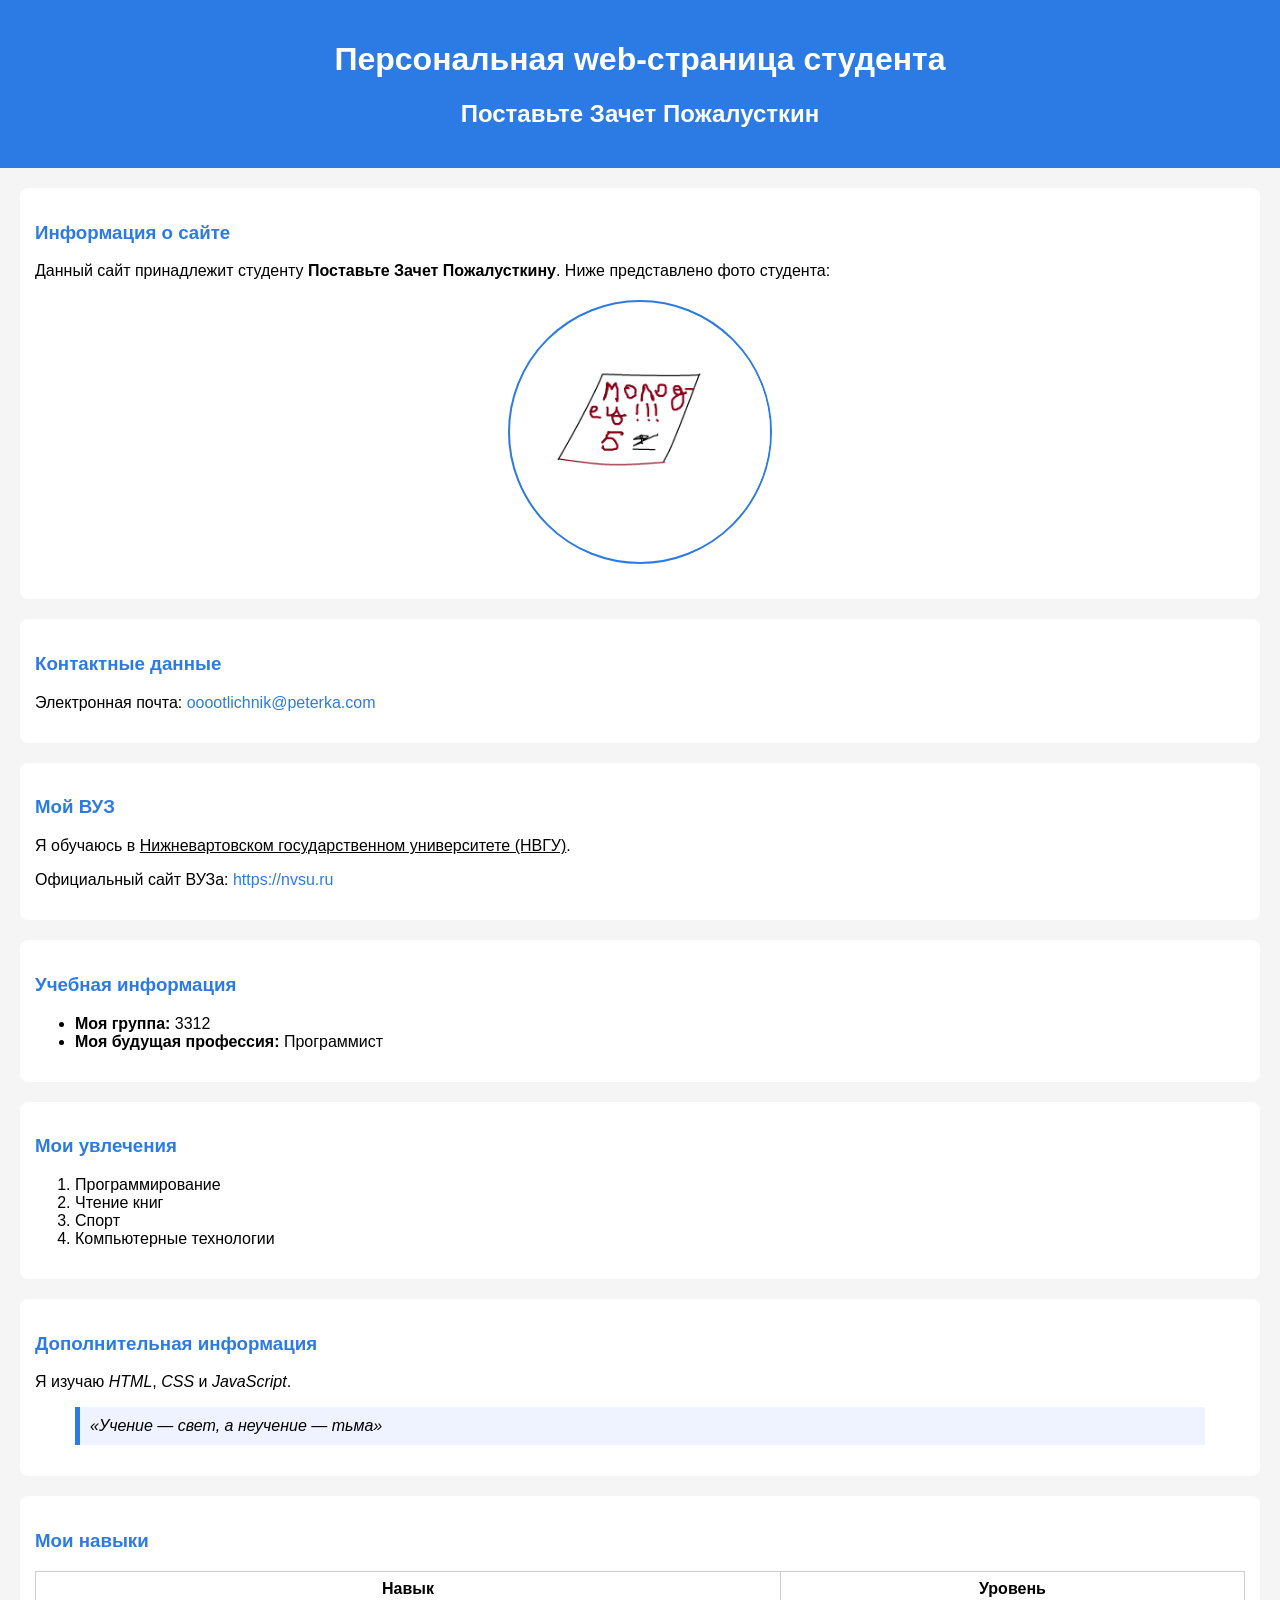
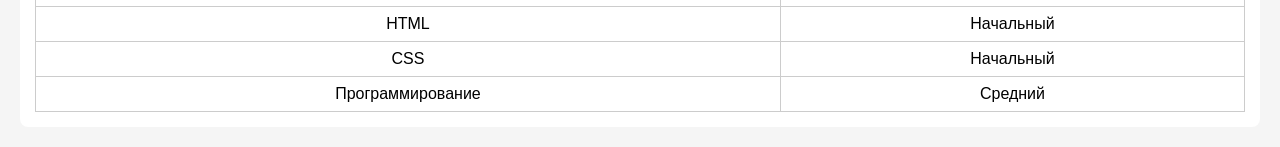
<file: index.html>
<!DOCTYPE html>
<html lang="en">
<head>
    <meta charset="UTF-8">
    <title>Персональная страница студента</title>
    <meta name="description" content="Персональная web-страница студента НВГУ">
    <meta name="author" content="Иванов Иван">
    <link rel="stylesheet" href="style.css">
</head>

<body>

    <header>
        <h1>Персональная web-страница студента</h1>
        <h2>Поставьте Зачет Пожалусткин</h2>
    </header>

    <section>
        <h3>Информация о сайте</h3>
        <p>
            Данный сайт принадлежит студенту <strong>Поставьте Зачет Пожалусткину</strong>.
            Ниже представлено фото студента:
        </p>
        <div class="photo-container">
            <img src="Без имени.jpg" alt="Фото студента" class="photo">
        </div>
    </section>

    <section>
        <h3>Контактные данные</h3>
        <p>
            Электронная почта:
            <a href="mailto:student@example.com">ooootlichnik@peterka.com</a>
        </p>
    </section>

    <section>
        <h3>Мой ВУЗ</h3>
        <p>
            Я обучаюсь в <u>Нижневартовском государственном университете (НВГУ)</u>.
        </p>
        <p>
            Официальный сайт ВУЗа:
            <a href="https://nvsu.ru" target="_blank">https://nvsu.ru</a>
        </p>
    </section>

    <section>
        <h3>Учебная информация</h3>
        <ul>
            <li><b>Моя группа:</b> 3312</li>
            <li><b>Моя будущая профессия:</b> Программист</li>
        </ul>
    </section>

    <section>
        <h3>Мои увлечения</h3>
        <ol>
            <li>Программирование</li>
            <li>Чтение книг</li>
            <li>Спорт</li>
            <li>Компьютерные технологии</li>
        </ol>
    </section>

    <section>
        <h3>Дополнительная информация</h3>
        <p>
            Я изучаю <em>HTML</em>, <em>CSS</em> и <em>JavaScript</em>.
        </p>

        <blockquote>
            «Учение — свет, а неучение — тьма»
        </blockquote>
    </section>

    <section>
        <h3>Мои навыки</h3>
        <table>
            <tr>
                <th>Навык</th>
                <th>Уровень</th>
            </tr>
            <tr>
                <td>HTML</td>
                <td>Начальный</td>
            </tr>
            <tr>
                <td>CSS</td>
                <td>Начальный</td>
            </tr>
            <tr>
                <td>Программирование</td>
                <td>Средний</td>
            </tr>
        </table>
    </section>

    

</body>
</html>
</file>
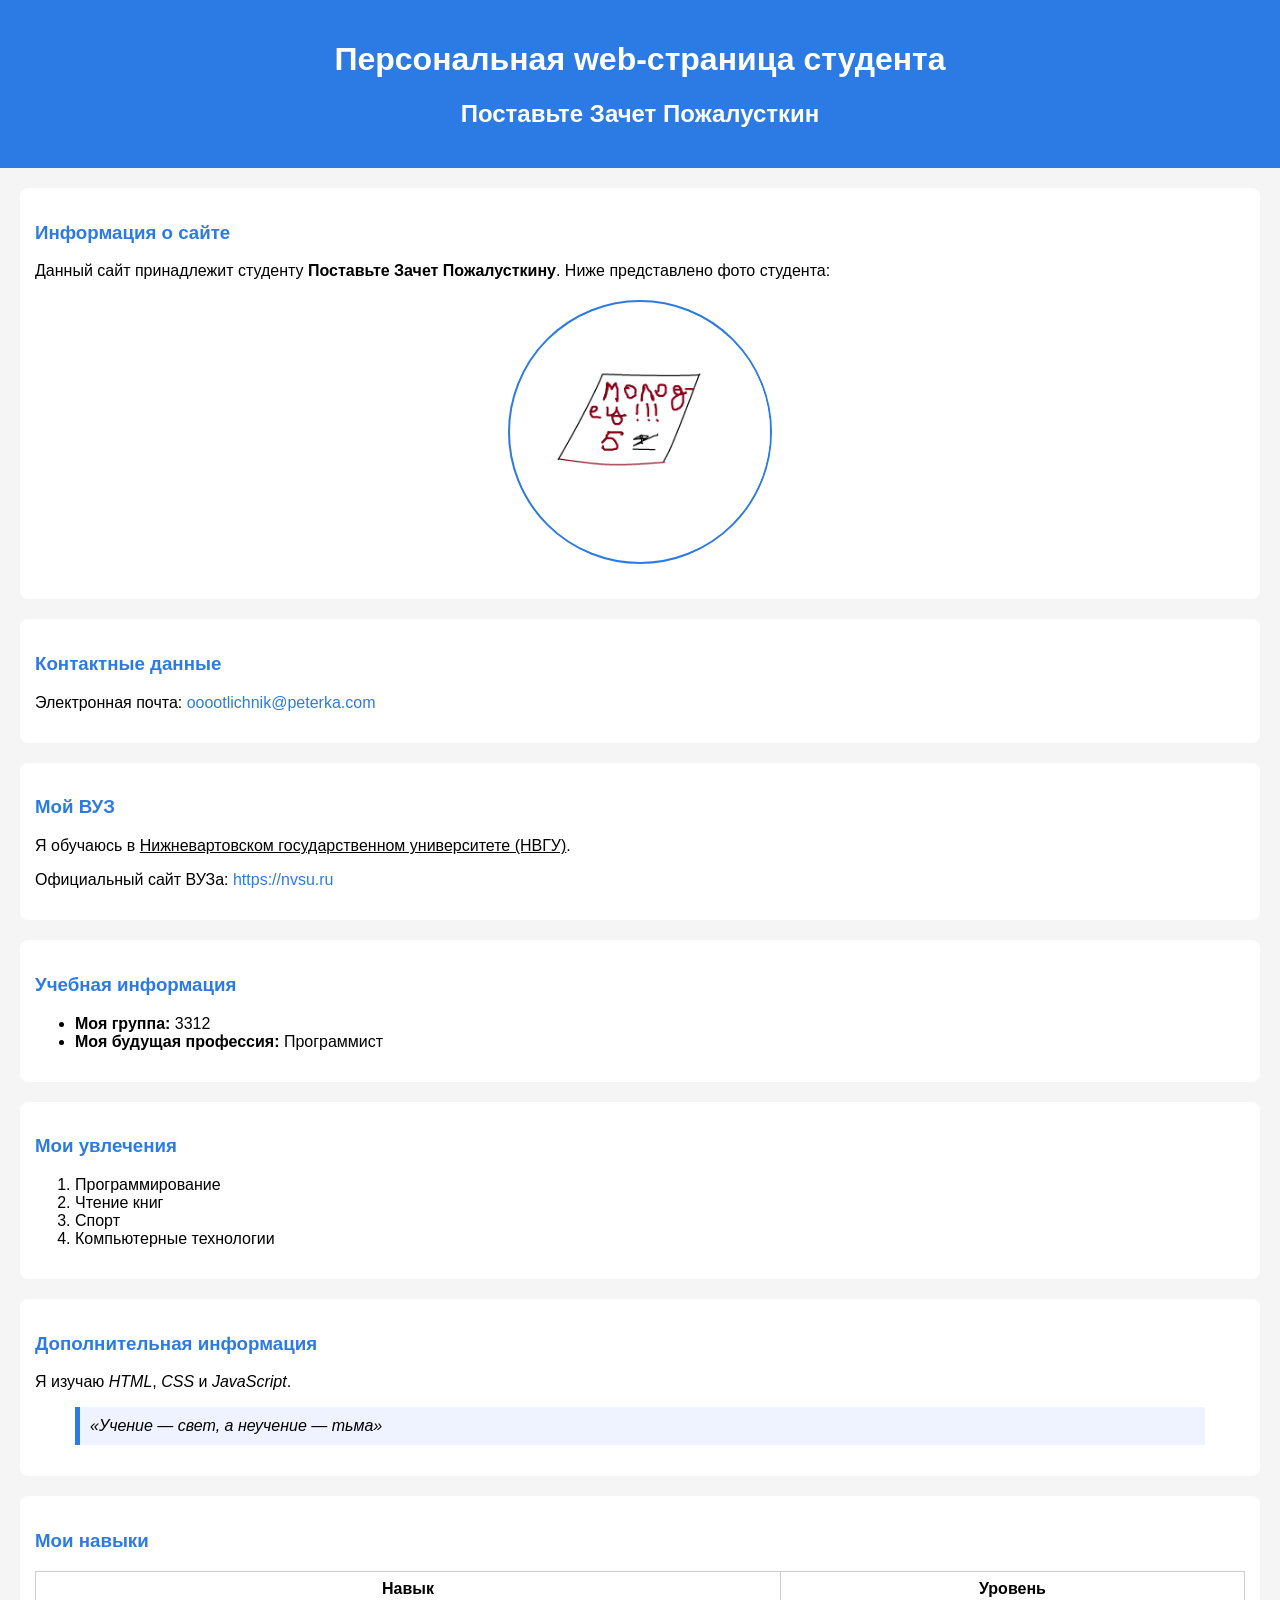
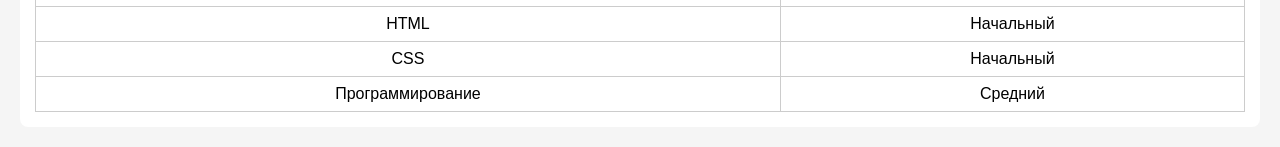
<file: мой сайтик.html>
<!DOCTYPE html>
<html lang="en">
<head>
    <meta charset="UTF-8">
    <title>Персональная страница студента</title>
    <meta name="description" content="Персональная web-страница студента НВГУ">
    <meta name="author" content="Иванов Иван">
    <link rel="stylesheet" href="style.css">
</head>

<body>

    <header>
        <h1>Персональная web-страница студента</h1>
        <h2>Поставьте Зачет Пожалусткин</h2>
    </header>

    <section>
        <h3>Информация о сайте</h3>
        <p>
            Данный сайт принадлежит студенту <strong>Поставьте Зачет Пожалусткину</strong>.
            Ниже представлено фото студента:
        </p>
        <div class="photo-container">
            <img src="Без имени.jpg" alt="Фото студента" class="photo">
        </div>
    </section>

    <section>
        <h3>Контактные данные</h3>
        <p>
            Электронная почта:
            <a href="mailto:student@example.com">ooootlichnik@peterka.com</a>
        </p>
    </section>

    <section>
        <h3>Мой ВУЗ</h3>
        <p>
            Я обучаюсь в <u>Нижневартовском государственном университете (НВГУ)</u>.
        </p>
        <p>
            Официальный сайт ВУЗа:
            <a href="https://nvsu.ru" target="_blank">https://nvsu.ru</a>
        </p>
    </section>

    <section>
        <h3>Учебная информация</h3>
        <ul>
            <li><b>Моя группа:</b> 3312</li>
            <li><b>Моя будущая профессия:</b> Программист</li>
        </ul>
    </section>

    <section>
        <h3>Мои увлечения</h3>
        <ol>
            <li>Программирование</li>
            <li>Чтение книг</li>
            <li>Спорт</li>
            <li>Компьютерные технологии</li>
        </ol>
    </section>

    <section>
        <h3>Дополнительная информация</h3>
        <p>
            Я изучаю <em>HTML</em>, <em>CSS</em> и <em>JavaScript</em>.
        </p>

        <blockquote>
            «Учение — свет, а неучение — тьма»
        </blockquote>
    </section>

    <section>
        <h3>Мои навыки</h3>
        <table>
            <tr>
                <th>Навык</th>
                <th>Уровень</th>
            </tr>
            <tr>
                <td>HTML</td>
                <td>Начальный</td>
            </tr>
            <tr>
                <td>CSS</td>
                <td>Начальный</td>
            </tr>
            <tr>
                <td>Программирование</td>
                <td>Средний</td>
            </tr>
        </table>
    </section>

    

</body>
</html>
</file>
<file: style.css>
body {
    font-family: Arial, sans-serif;
    background-color: #f5f5f5;
    color: #000;
    margin: 0;
    padding: 0;
}

header {
    text-align: center;
    background-color: #2c7be5;
    color: white;
    padding: 20px;
}

section {
    background-color: white;
    margin: 20px;
    padding: 15px;
    border-radius: 8px;
}

h3 {
    color: #2c7be5;
}

a {
    color: #2c7be5;
    text-decoration: none;
}

    a:hover {
        text-decoration: underline;
    }

.photo-container {
    width: 260px;
    height: 260px;
    margin: 20px auto;
    display: flex;
    align-items: center;
    justify-content: center;
    border: 2px solid #2c7be5;
    border-radius: 50%;
    background-color: #ffffff;
    overflow: hidden; /* Ensures content that goes outside the container is hidden */
}

.photo {
    width: 100%; /* Make the image fit the container's width */
    height: 100%; /* Make the image fit the container's height */
    border-radius: 50%;
    object-fit: contain; /* Ensures the image stays within the circle without distortion */
    transform: translateX(20px);
}

table {
    width: 100%;
    border-collapse: collapse;
}

table, th, td {
    border: 1px solid #ccc;
}

th, td {
    padding: 8px;
    text-align: center;
}

blockquote {
    font-style: italic;
    background-color: #eef3ff;
    padding: 10px;
    border-left: 5px solid #2c7be5;
}

footer {
    text-align: center;
    background-color: #2c7be5;
    color: white;
    padding: 10px;
}
</file>
